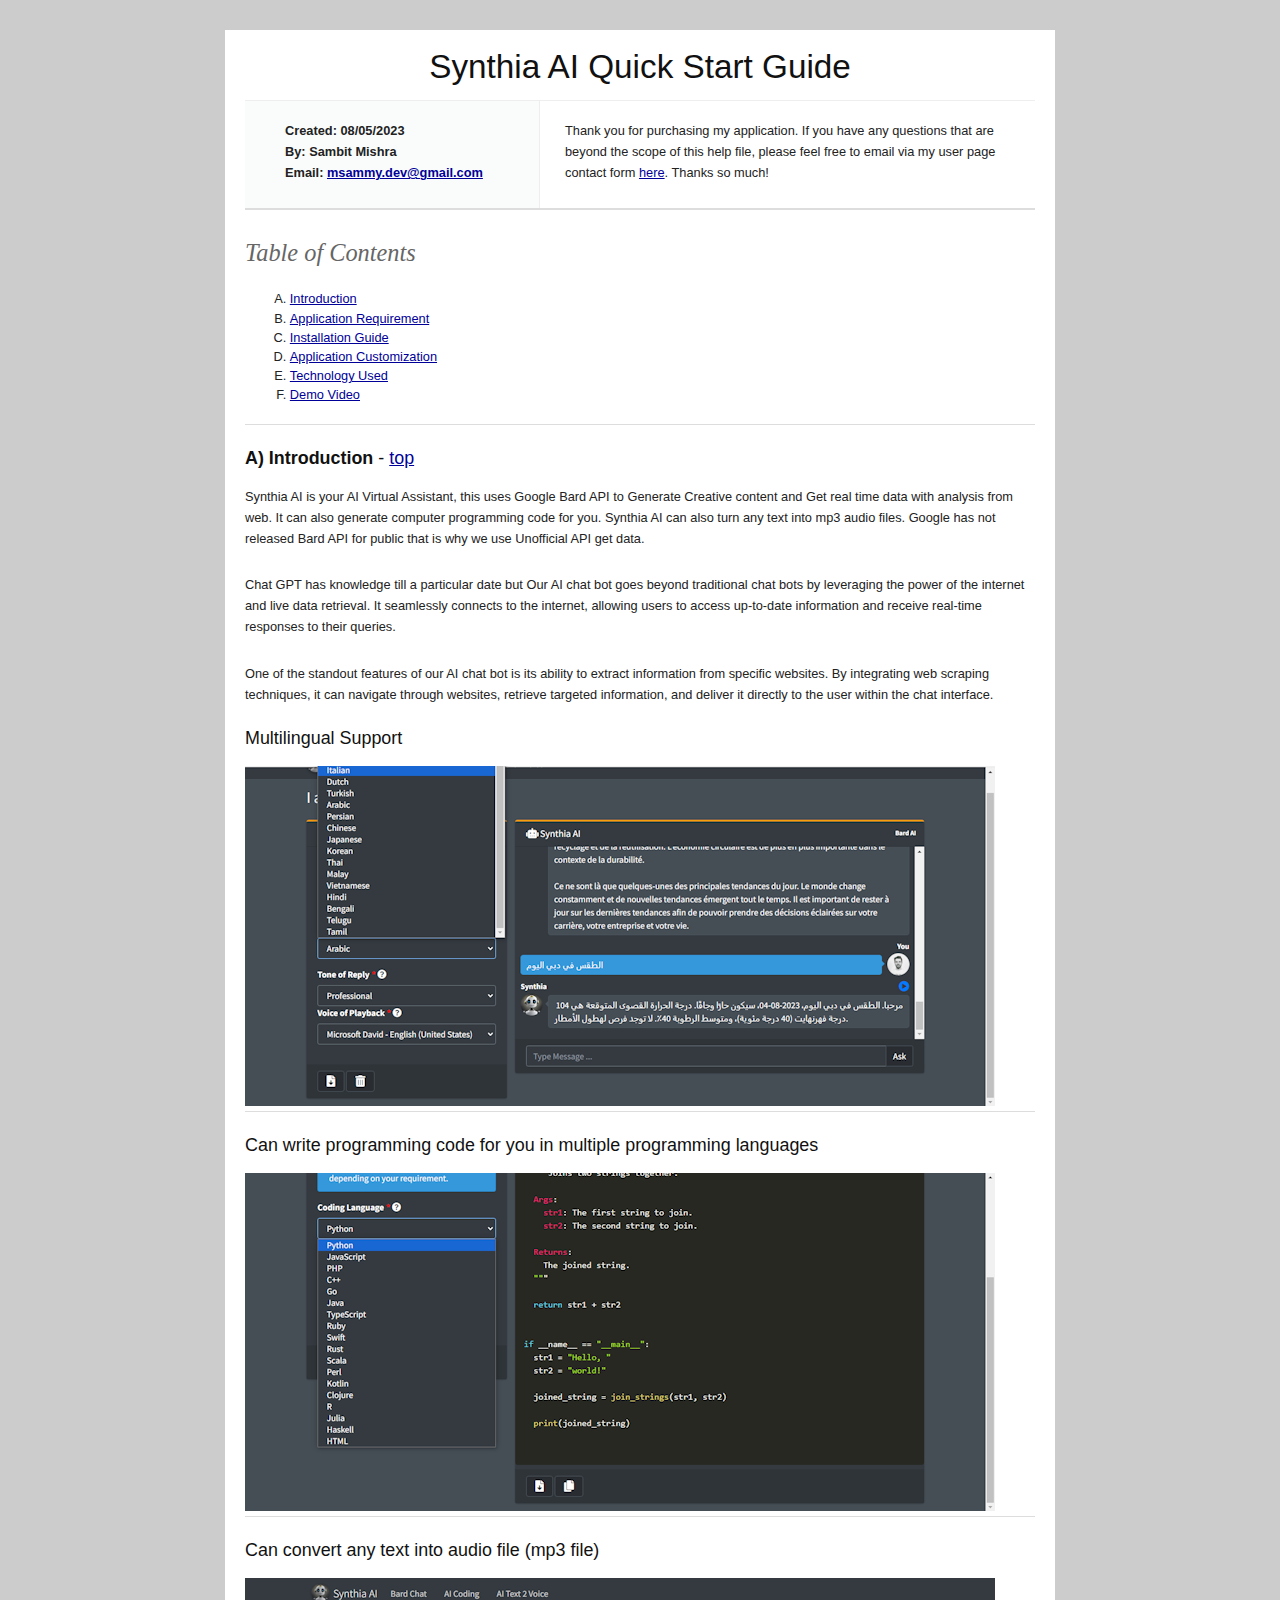
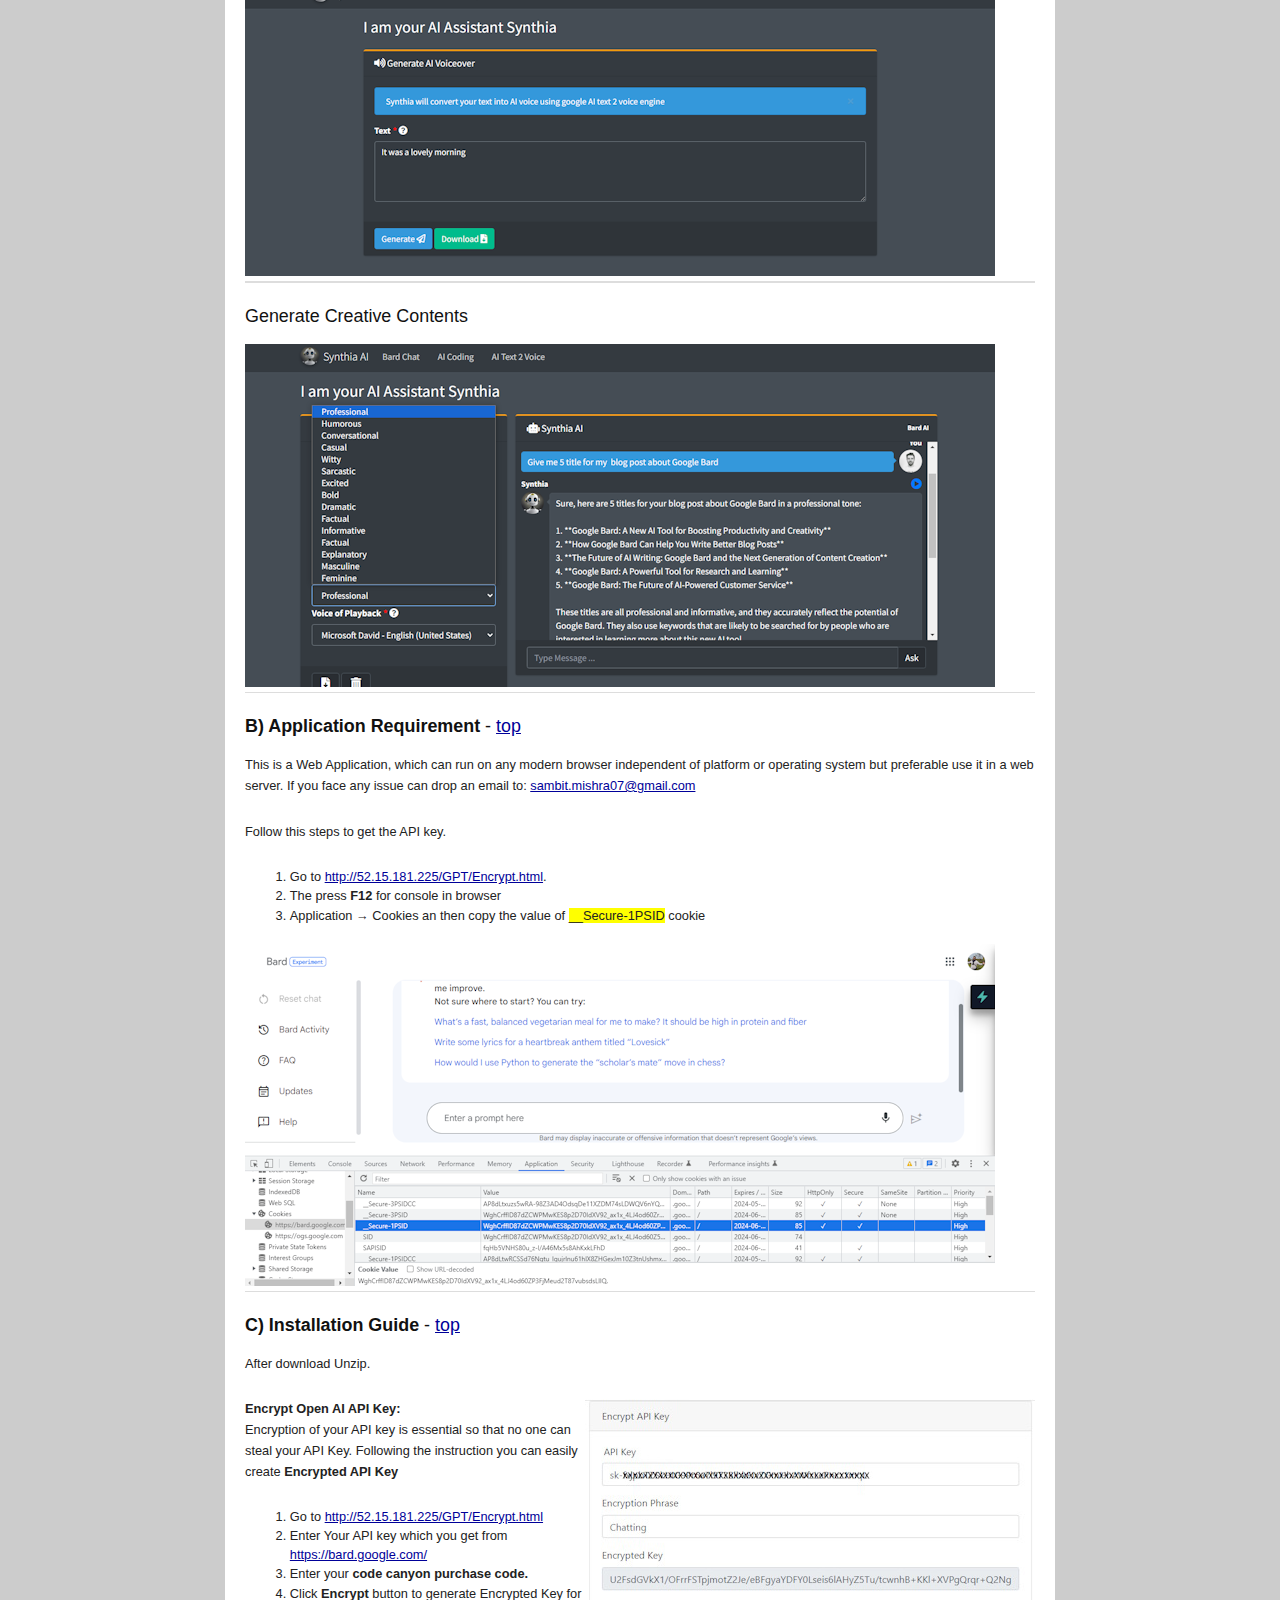
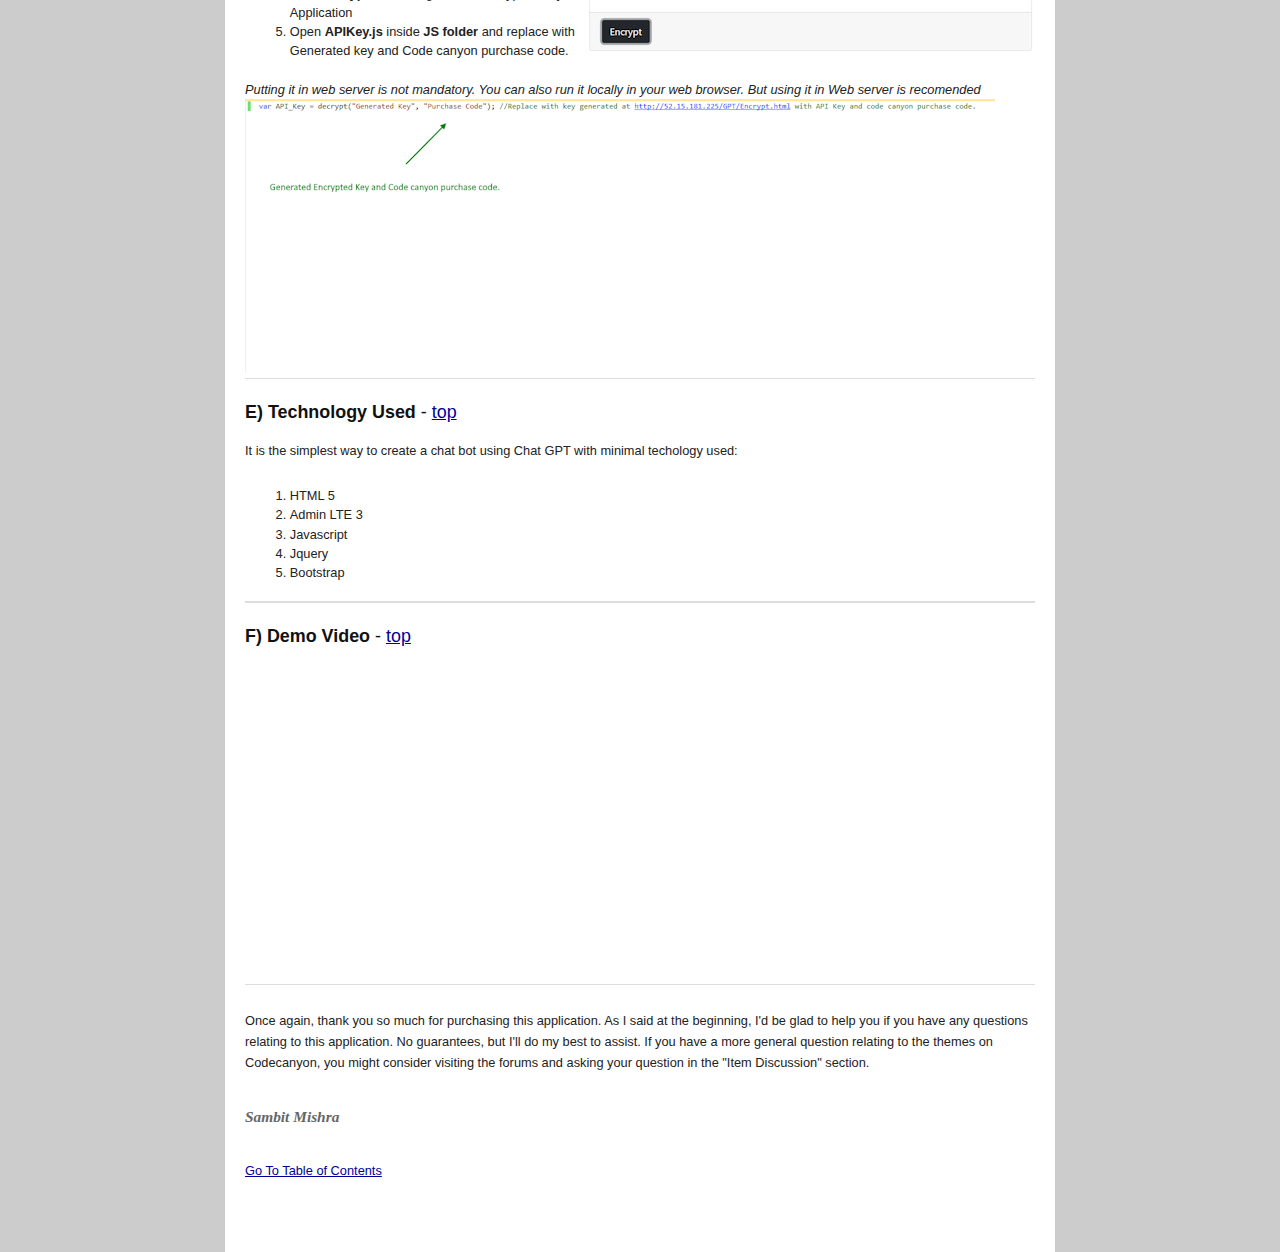
<file: QuickStart Guide/index.html>
﻿<!DOCTYPE HTML PUBLIC "-//W3C//DTD HTML 4.01//EN" "http://www.w3.org/TR/html4/strict.dtd">
<html>
<head lang="en">
	<meta http-equiv="content-type" content="text/html;charset=utf-8">
	<title>Synthia AI | Bard API</title>
	<!-- Framework CSS -->
	<link rel="stylesheet" href="assets/blueprint-css/screen.css" type="text/css" media="screen, projection">
	<link rel="stylesheet" href="assets/blueprint-css/print.css" type="text/css" media="print">
	<!--[if lt IE 8]><link rel="stylesheet" href="assets/blueprint-css/ie.css" type="text/css" media="screen, projection"><![endif]-->
	<link rel="stylesheet" href="assets/blueprint-css/plugins/fancy-type/screen.css" type="text/css" media="screen, projection">
	<style type="text/css" media="screen">
		p, table, hr, .box { margin-bottom:25px; }
		.box p { margin-bottom:10px; }
		
	</style>
</head>


<body>
	<div class="container">
	

		
		<h1 class="center">Synthia AI Quick Start Guide</h1>
		
		<div class="borderTop">
			<div class="span-6 colborder info prepend-1">
				<p class="prepend-top">
					<strong>
					Created: 08/05/2023<br>
					By: Sambit Mishra<br>
					Email: <a href="mailto:msammy.dev@gmail.com">msammy.dev@gmail.com</a>
					</strong>
				</p>
			</div><!-- end div .span-6 -->		
	
			<div class="span-12 last">
				<p class="prepend-top append-0">Thank you for purchasing my application. If you have any questions that are beyond the scope of this help file, please feel free to email via my user page contact form <a href="http://themeforest.net/user/intelliwins">here</a>. Thanks so much!</p>
			</div>
		</div><!-- end div .borderTop -->
		
		<hr>
		
		<h2 id="toc" class="alt">Table of Contents</h2>
		<ol class="alpha">
			<li><a href="#intro">Introduction</a></li>
			<li><a href="#req">Application Requirement</a></li>
			<li><a href="#install">Installation Guide</a></li>
           <li><a href="#cust">Application Customization </a></li>
			<li><a href="#dep">Technology Used </a></li>
			<li><a href="#vid">Demo Video</a></li>
			
	
		</ol>
		
		<hr>
		
		<h3 id="intro"><strong>A) Introduction</strong> - <a href="#toc">top</a></h3>
		<p>
Synthia AI is your AI Virtual Assistant, this uses Google Bard API to Generate Creative content and Get real time data with analysis from web. It can also generate computer programming code for you. Synthia AI can also turn any text into mp3 audio files. Google has not released Bard API for public that is why we use Unofficial API get data.
</p>
<p> Chat GPT has knowledge till a particular date but Our AI chat bot goes beyond traditional chat bots by leveraging the power of the internet and live data retrieval. It seamlessly connects to the internet, allowing users to access up-to-date information and receive real-time responses to their queries.</p>
		<p> One of the standout features of our AI chat bot is its ability to extract information from specific websites. By integrating web scraping techniques, it can navigate through websites, retrieve targeted information, and deliver it directly to the user within the chat interface.</p>
		<h3>Multilingual Support</h3>
        <img src="assets/images/1.png" alt="Scraper" />
        <hr />
        	<h3>Can write programming code for you in multiple programming languages </h3>
	<img src="assets/images/2.png" alt="Scraper" />
		<hr/>

		<h3>Can convert any text into audio file (mp3 file)</h3>
	<img src="assets/images/3.png" alt="Scraper" />
		<hr/>
        	<h3>Generate Creative Contents</h3>
	<img src="assets/images/4.png" alt="Scraper" />
		<hr/>

        
		<h3 id="req"><strong>B) Application Requirement</strong> - <a href="#toc">top</a></h3>

		<p>This is a Web Application, which can run on any modern browser independent of platform or operating system but preferable use it in a web server. If you face any issue can drop an email to: <a href="mailto:sambit.mishra07@gmail.com">sambit.mishra07@gmail.com</a> </p> 

		<p>Follow this steps to get the API key.</p>
        <ol>
        <li>Go to <a href="http://52.15.181.225/GPT/Encrypt.html" target="_blank" >http://52.15.181.225/GPT/Encrypt.html</a>.</li>
        <li>The press <b>F12</b> for console in browser </li>
        <li>Application → Cookies an then copy the value of <span class="highlight">__Secure-1PSID</span> cookie</li>
        </ol>
         
        <img src="assets/images/5.png" alt="Generate API Key" />
		
	

		<hr>
		
		<h3 id="install"><strong>C) Installation Guide</strong> - <a href="#toc">top</a></h3>
		
		<p>After download Unzip.</p>
        <img src="assets/images/55.jpg" alt="Encryption" style="float:right" />
              <b>Encrypt Open AI API Key: </b><p> Encryption of your API key is essential so that no one can steal your API Key. Following the instruction you can easily create <b>Encrypted API Key</b></p>
         
         <ol>
         <li>Go to <a href="http://52.15.181.225/GPT/Encrypt.html" target="_blank"">http://52.15.181.225/GPT/Encrypt.html</a></li>
         <li>Enter Your API key which you get from <a href="https://bard.google.com/" target="_blank" >https://bard.google.com/</a></li>
         <li>Enter your <b> code canyon purchase code.</b></li>
         <li>Click <b>Encrypt</b> button to generate Encrypted Key for Application</li>
         <li>Open <b>APIKey.js</b> inside <b>JS folder</b> and replace with Generated key and Code canyon purchase code. </li>
         </ol>
           <em>Putting it in web server is not mandatory. You can also run it locally in your web browser. But using it in Web server is recomended</em>
	<img src="assets/images/6.png" alt="Scraper" />
		
		<hr/>
	
		<h3 id="dep"><strong>E) Technology Used</strong> - <a href="#toc">top</a></h3>
		
		<p>It is the simplest way to create a chat bot using Chat GPT with minimal techology used:</p>
		
			<ol>
				<li>HTML 5</li>
                <li>Admin LTE 3</li>
				<li>Javascript</li>
				<li>Jquery</li>
                <li>Bootstrap</li>
			</ol>
		
			
		<hr>
		
		<h3 id="vid"><strong>F) Demo Video</strong> - <a href="#toc">top</a></h3>
		
		<iframe width="560" height="315" src="https://www.youtube.com/embed/UaaJTTNWlBc" title="YouTube video player" frameborder="0" allow="accelerometer; autoplay; clipboard-write; encrypted-media; gyroscope; picture-in-picture" allowfullscreen></iframe>
		
		<hr>
		
		<p>Once again, thank you so much for purchasing this application. As I said at the beginning, I'd be glad to help you if you have any questions relating to this application. No guarantees, but I'll do my best to assist. If you have a more general question relating to the themes on Codecanyon, you might consider visiting the forums and asking your question in the "Item Discussion" section.</p> 
		
		<p class="append-bottom alt large"><strong>Sambit Mishra</strong></p>
		<p><a href="#toc">Go To Table of Contents</a></p>
		
		<hr class="space">
	</div><!-- end div .container -->
</body>
</html>
</file>
<file: QuickStart Guide/assets/blueprint-css/screen.css>
/* -----------------------------------------------------------------------


 Blueprint CSS Framework 0.9
 http://blueprintcss.org

   * Copyright (c) 2007-Present. See LICENSE for more info.
   * See README for instructions on how to use Blueprint.
   * For credits and origins, see AUTHORS.
   * This is a compressed file. See the sources in the 'src' directory.

----------------------------------------------------------------------- */

/* reset.css */
html, body, div, span, object, iframe, h1, h2, h3, h4, h5, h6, p, blockquote, pre, a, abbr, acronym, address, code, del, dfn, em, img, q, dl, dt, dd, ol, ul, li, fieldset, form, label, legend, table, caption, tbody, tfoot, thead, tr, th, td {margin:0;padding:0;border:0;font-weight:inherit;font-style:inherit;font-size:100%;font-family:inherit;vertical-align:baseline;}
body
{
    line-height: 1.5;
   
}
table {border-collapse:separate;border-spacing:0;}
caption, th, td {text-align:left;font-weight:normal;}
table, td, th {vertical-align:middle;}
blockquote:before, blockquote:after, q:before, q:after {content:"";}
blockquote, q {quotes:"" "";}
a img {border:none;}

/* custom.css */
.info { background:#fafcfc; }
.borderTop { border-top: 1px solid #eee;}
.append-0 {padding-right:20px;}

/* typography.css */
body {font-size:80%;color:#222;background:#ccc;font-family:"Helvetica Neue", Arial, Helvetica, sans-serif;padding-top:30px;}
h1, h2, h3, h4, h5, h6 {font-weight:normal;color:#111;}
h1 {font-size:2.6em;line-height:1;margin-bottom:0.5em;}
h2 {font-size:1.9em;margin-bottom:0.75em;}
h3 {font-size:1.4em;line-height:1;margin-bottom:1em;}
h4 {font-size:1.1em;line-height:1.25;margin-bottom:1.25em;}
h5 {font-size:1em;font-weight:bold;margin-bottom:1.5em;}
h6 {font-size:1em;font-weight:bold;}
h1 img, h2 img, h3 img, h4 img, h5 img, h6 img {margin:0;}
p {margin:0 0 1.5em;line-height:1.65em;}
p img.left {float:left;margin:1.5em 1.5em 1.5em 0;padding:0;}
p img.right {float:right;margin:1.5em 0 1.5em 1.5em;}
a:focus, a:hover {color:#000;}
a {color:#009;text-decoration:underline;}
blockquote {margin:1.5em;color:#666;font-style:italic;}
strong {font-weight:bold;}
em, dfn {font-style:italic;}
dfn {font-weight:bold;}
sup, sub {line-height:0;}
abbr, acronym {border-bottom:1px dotted #666;}
address {margin:0 0 1.5em;font-style:italic;}
del {color:#666;}
pre {margin:1.5em 0;white-space:pre;}
pre, code, tt {font:13px 'andale mono', 'lucida console', monospace;line-height:1.5;}
li ul, li ol {margin:0 1.5em;}
ul, ol {margin:0 1.5em 1.5em 3.5em;}
ul {list-style-type:disc;}
ol {list-style-type:decimal;}
ol.alpha {list-style:upper-alpha;}
dl {margin:0 0 1.5em 0;}
dl dt {font-weight:bold;}
dd {margin-left:1.5em;}
table {margin-bottom:1.4em;width:100%;}
th {font-weight:bold;}
thead th {background:#c3d9ff;}
th, td, caption {padding:4px 10px 4px 5px;}
tr.even td {background:#e5ecf9;}
tfoot {font-style:italic;}
caption {background:#eee;}
.small {font-size:.85em;margin-bottom:1.875em;line-height:1.875em;}
.large {font-size:1.2em;line-height:2.5em;margin-bottom:1.25em;}
.hide {display:none;}
.quiet {color:#666;}
.loud {color:#000;}
.highlight {background:#ff0;}
.added {background:#060;color:#fff;}
.removed {background:#900;color:#fff;}
.first {margin-left:0;padding-left:0;}
.last {margin-right:0;padding-right:0;}
.top {margin-top:0;padding-top:0;}
.bottom {margin-bottom:0;padding-bottom:0;}
.center {text-align:center;}

/* forms.css */
label {font-weight:bold;}
fieldset {padding:1.4em;margin:0 0 1.5em 0;border:1px solid #ccc;}
legend {font-weight:bold;font-size:1.2em;}
input[type=text], input[type=password], input.text, input.title, textarea, select {background-color:#fff;border:1px solid #bbb;}
input[type=text]:focus, input[type=password]:focus, input.text:focus, input.title:focus, textarea:focus, select:focus {border-color:#666;}
input[type=text], input[type=password], input.text, input.title, textarea, select {margin:0.5em 0;}
input.text, input.title {width:300px;padding:5px;}
input.title {font-size:1.5em;}
textarea {width:390px;height:250px;padding:5px;}
input[type=checkbox], input[type=radio], input.checkbox, input.radio {position:relative;top:.25em;}
form.inline {line-height:3;}
form.inline p {margin-bottom:0;}
.error, .notice, .success {padding:.8em;margin-bottom:1em;border:2px solid #ddd;}
.error {background:#FBE3E4;color:#8a1f11;border-color:#FBC2C4;}
.notice {background:#FFF6BF;color:#514721;border-color:#FFD324;}
.success {background:#E6EFC2;color:#264409;border-color:#C6D880;}
.error a {color:#8a1f11;}
.notice a {color:#514721;}
.success a {color:#264409;}

/* grid.css */
.container
{
    width: 790px;
    margin: 0 auto;
    background-color: #fff;
    padding:20px;
}
.showgrid {background:url(src/grid.png);}
.column, div.span-1, div.span-2, div.span-3, div.span-4, div.span-5, div.span-6, div.span-7, div.span-8, div.span-9, div.span-10, div.span-11, div.span-12, div.span-13, div.span-14, div.span-15, div.span-16, div.span-17, div.span-18, div.span-19, div.span-20, div.span-21, div.span-22, div.span-23, div.span-24 {float:left;margin-right:10px;}
.last, div.last {margin-right:0;}
.span-1 {width:30px;}
.span-2 {width:70px;}
.span-3 {width:110px;}
.span-4 {width:150px;}
.span-5 {width:190px;}
.span-6 {width:230px;}
.span-7 {width:270px;}
.span-8 {width:310px;}
.span-9 {width:350px;}
.span-10 {width:390px;}
.span-11 {width:430px;}
.span-12 {width:470px;}
.span-13 {width:510px;}
.span-14 {width:550px;}
.span-15 {width:590px;}
.span-16 {width:630px;}
.span-17 {width:670px;}
.span-18 {width:710px;}
.span-19 {width:750px;}
.span-20 {width:790px;}
.span-21 {width:830px;}
.span-22 {width:870px;}
.span-23 {width:910px;}
.span-24, div.span-24 {width:950px;margin:0;}
input.span-1, textarea.span-1, input.span-2, textarea.span-2, input.span-3, textarea.span-3, input.span-4, textarea.span-4, input.span-5, textarea.span-5, input.span-6, textarea.span-6, input.span-7, textarea.span-7, input.span-8, textarea.span-8, input.span-9, textarea.span-9, input.span-10, textarea.span-10, input.span-11, textarea.span-11, input.span-12, textarea.span-12, input.span-13, textarea.span-13, input.span-14, textarea.span-14, input.span-15, textarea.span-15, input.span-16, textarea.span-16, input.span-17, textarea.span-17, input.span-18, textarea.span-18, input.span-19, textarea.span-19, input.span-20, textarea.span-20, input.span-21, textarea.span-21, input.span-22, textarea.span-22, input.span-23, textarea.span-23, input.span-24, textarea.span-24 {border-left-width:1px!important;border-right-width:1px!important;padding-left:5px!important;padding-right:5px!important;}
input.span-1, textarea.span-1 {width:18px!important;}
input.span-2, textarea.span-2 {width:58px!important;}
input.span-3, textarea.span-3 {width:98px!important;}
input.span-4, textarea.span-4 {width:138px!important;}
input.span-5, textarea.span-5 {width:178px!important;}
input.span-6, textarea.span-6 {width:218px!important;}
input.span-7, textarea.span-7 {width:258px!important;}
input.span-8, textarea.span-8 {width:298px!important;}
input.span-9, textarea.span-9 {width:338px!important;}
input.span-10, textarea.span-10 {width:378px!important;}
input.span-11, textarea.span-11 {width:418px!important;}
input.span-12, textarea.span-12 {width:458px!important;}
input.span-13, textarea.span-13 {width:498px!important;}
input.span-14, textarea.span-14 {width:538px!important;}
input.span-15, textarea.span-15 {width:578px!important;}
input.span-16, textarea.span-16 {width:618px!important;}
input.span-17, textarea.span-17 {width:658px!important;}
input.span-18, textarea.span-18 {width:698px!important;}
input.span-19, textarea.span-19 {width:738px!important;}
input.span-20, textarea.span-20 {width:778px!important;}
input.span-21, textarea.span-21 {width:818px!important;}
input.span-22, textarea.span-22 {width:858px!important;}
input.span-23, textarea.span-23 {width:898px!important;}
input.span-24, textarea.span-24 {width:938px!important;}
.append-1 {padding-right:40px;}
.append-2 {padding-right:80px;}
.append-3 {padding-right:120px;}
.append-4 {padding-right:160px;}
.append-5 {padding-right:200px;}
.append-6 {padding-right:240px;}
.append-7 {padding-right:280px;}
.append-8 {padding-right:320px;}
.append-9 {padding-right:360px;}
.append-10 {padding-right:400px;}
.append-11 {padding-right:440px;}
.append-12 {padding-right:480px;}
.append-13 {padding-right:520px;}
.append-14 {padding-right:560px;}
.append-15 {padding-right:600px;}
.append-16 {padding-right:640px;}
.append-17 {padding-right:680px;}
.append-18 {padding-right:720px;}
.append-19 {padding-right:760px;}
.append-20 {padding-right:800px;}
.append-21 {padding-right:840px;}
.append-22 {padding-right:880px;}
.append-23 {padding-right:920px;}
.prepend-1 {padding-left:40px;}
.prepend-2 {padding-left:80px;}
.prepend-3 {padding-left:120px;}
.prepend-4 {padding-left:160px;}
.prepend-5 {padding-left:200px;}
.prepend-6 {padding-left:240px;}
.prepend-7 {padding-left:280px;}
.prepend-8 {padding-left:320px;}
.prepend-9 {padding-left:360px;}
.prepend-10 {padding-left:400px;}
.prepend-11 {padding-left:440px;}
.prepend-12 {padding-left:480px;}
.prepend-13 {padding-left:520px;}
.prepend-14 {padding-left:560px;}
.prepend-15 {padding-left:600px;}
.prepend-16 {padding-left:640px;}
.prepend-17 {padding-left:680px;}
.prepend-18 {padding-left:720px;}
.prepend-19 {padding-left:760px;}
.prepend-20 {padding-left:800px;}
.prepend-21 {padding-left:840px;}
.prepend-22 {padding-left:880px;}
.prepend-23 {padding-left:920px;}
div.border {padding-right:4px;margin-right:5px;border-right:1px solid #eee;}
div.colborder {padding-right:24px;margin-right:25px;border-right:1px solid #eee;}
div.colborderTop {border-top:1px solid #eee;}
.pull-1 {margin-left:-40px;}
.pull-2 {margin-left:-80px;}
.pull-3 {margin-left:-120px;}
.pull-4 {margin-left:-160px;}
.pull-5 {margin-left:-200px;}
.pull-6 {margin-left:-240px;}
.pull-7 {margin-left:-280px;}
.pull-8 {margin-left:-320px;}
.pull-9 {margin-left:-360px;}
.pull-10 {margin-left:-400px;}
.pull-11 {margin-left:-440px;}
.pull-12 {margin-left:-480px;}
.pull-13 {margin-left:-520px;}
.pull-14 {margin-left:-560px;}
.pull-15 {margin-left:-600px;}
.pull-16 {margin-left:-640px;}
.pull-17 {margin-left:-680px;}
.pull-18 {margin-left:-720px;}
.pull-19 {margin-left:-760px;}
.pull-20 {margin-left:-800px;}
.pull-21 {margin-left:-840px;}
.pull-22 {margin-left:-880px;}
.pull-23 {margin-left:-920px;}
.pull-24 {margin-left:-960px;}
.pull-1, .pull-2, .pull-3, .pull-4, .pull-5, .pull-6, .pull-7, .pull-8, .pull-9, .pull-10, .pull-11, .pull-12, .pull-13, .pull-14, .pull-15, .pull-16, .pull-17, .pull-18, .pull-19, .pull-20, .pull-21, .pull-22, .pull-23, .pull-24 {float:left;position:relative;}
.push-1 {margin:0 -40px 1.5em 40px;}
.push-2 {margin:0 -80px 1.5em 80px;}
.push-3 {margin:0 -120px 1.5em 120px;}
.push-4 {margin:0 -160px 1.5em 160px;}
.push-5 {margin:0 -200px 1.5em 200px;}
.push-6 {margin:0 -240px 1.5em 240px;}
.push-7 {margin:0 -280px 1.5em 280px;}
.push-8 {margin:0 -320px 1.5em 320px;}
.push-9 {margin:0 -360px 1.5em 360px;}
.push-10 {margin:0 -400px 1.5em 400px;}
.push-11 {margin:0 -440px 1.5em 440px;}
.push-12 {margin:0 -480px 1.5em 480px;}
.push-13 {margin:0 -520px 1.5em 520px;}
.push-14 {margin:0 -560px 1.5em 560px;}
.push-15 {margin:0 -600px 1.5em 600px;}
.push-16 {margin:0 -640px 1.5em 640px;}
.push-17 {margin:0 -680px 1.5em 680px;}
.push-18 {margin:0 -720px 1.5em 720px;}
.push-19 {margin:0 -760px 1.5em 760px;}
.push-20 {margin:0 -800px 1.5em 800px;}
.push-21 {margin:0 -840px 1.5em 840px;}
.push-22 {margin:0 -880px 1.5em 880px;}
.push-23 {margin:0 -920px 1.5em 920px;}
.push-24 {margin:0 -960px 1.5em 960px;}
.push-1, .push-2, .push-3, .push-4, .push-5, .push-6, .push-7, .push-8, .push-9, .push-10, .push-11, .push-12, .push-13, .push-14, .push-15, .push-16, .push-17, .push-18, .push-19, .push-20, .push-21, .push-22, .push-23, .push-24 {float:right;position:relative;}
.prepend-top {margin-top:1.5em;}
.append-bottom {margin-bottom:1.5em;}
.box {padding:1.5em;margin-bottom:1.5em;background:#E5ECF9;}
hr {background:#ddd;color:#ddd;clear:both;float:none;width:100%;height:.1em;margin:0 0 1.45em;border:none;}
hr.space {background:#fff;color:#fff;}
.clearfix:after, .container:after {content:"\0020";display:block;height:0;clear:both;visibility:hidden;overflow:hidden;}
.clearfix, .container {display:block;}
.clear {clear:both;}
</file>
<file: QuickStart Guide/assets/blueprint-css/print.css>
/* -----------------------------------------------------------------------


 Blueprint CSS Framework 0.9
 http://blueprintcss.org

   * Copyright (c) 2007-Present. See LICENSE for more info.
   * See README for instructions on how to use Blueprint.
   * For credits and origins, see AUTHORS.
   * This is a compressed file. See the sources in the 'src' directory.

----------------------------------------------------------------------- */

/* print.css */
body {line-height:1.5;font-family:"Helvetica Neue", Arial, Helvetica, sans-serif;color:#000;background:none;font-size:10pt;}
.container {background:none;}
hr {background:#ccc;color:#ccc;width:100%;height:2px;margin:2em 0;padding:0;border:none;}
hr.space {background:#fff;color:#fff;}
h1, h2, h3, h4, h5, h6 {font-family:"Helvetica Neue", Arial, "Lucida Grande", sans-serif;}
code {font:.9em "Courier New", Monaco, Courier, monospace;}
img {float:left;margin:1.5em 1.5em 1.5em 0;}
a img {border:none;}
p img.top {margin-top:0;}
blockquote {margin:1.5em;padding:1em;font-style:italic;font-size:.9em;}
.small {font-size:.9em;}
.large {font-size:1.1em;}
.quiet {color:#999;}
.hide {display:none;}
a:link, a:visited {background:transparent;font-weight:700;text-decoration:underline;}
a:link:after, a:visited:after {content:" (" attr(href) ")";font-size:90%;}
</file>
<file: QuickStart Guide/assets/blueprint-css/ie.css>
/* -----------------------------------------------------------------------


 Blueprint CSS Framework 0.9
 http://blueprintcss.org

   * Copyright (c) 2007-Present. See LICENSE for more info.
   * See README for instructions on how to use Blueprint.
   * For credits and origins, see AUTHORS.
   * This is a compressed file. See the sources in the 'src' directory.

----------------------------------------------------------------------- */

/* ie.css */
body {text-align:center;}
.container {text-align:left;}
* html .column, * html div.span-1, * html div.span-2, * html div.span-3, * html div.span-4, * html div.span-5, * html div.span-6, * html div.span-7, * html div.span-8, * html div.span-9, * html div.span-10, * html div.span-11, * html div.span-12, * html div.span-13, * html div.span-14, * html div.span-15, * html div.span-16, * html div.span-17, * html div.span-18, * html div.span-19, * html div.span-20, * html div.span-21, * html div.span-22, * html div.span-23, * html div.span-24 {overflow-x:hidden;}
* html legend {margin:0px -8px 16px 0;padding:0;}
ol {margin-left:2em;}
sup {vertical-align:text-top;}
sub {vertical-align:text-bottom;}
html>body p code {*white-space:normal;}
hr {margin:-8px auto 11px;}
img {-ms-interpolation-mode:bicubic;}
.clearfix, .container {display:inline-block;}
* html .clearfix, * html .container {height:1%;}
fieldset {padding-top:0;}
input.text, input.title {background-color:#fff;border:1px solid #bbb;}
input.text:focus, input.title:focus {border-color:#666;}
input.text, input.title, textarea, select {margin:0.5em 0;}
input.checkbox, input.radio {position:relative;top:.25em;}
form.inline div, form.inline p {vertical-align:middle;}
form.inline label {position:relative;top:-0.25em;}
form.inline input.checkbox, form.inline input.radio, form.inline input.button, form.inline button {margin:0.5em 0;}
button, input.button {position:relative;top:0.25em;}
</file>
<file: QuickStart Guide/assets/blueprint-css/plugins/fancy-type/screen.css>
/* -------------------------------------------------------------- 
  
   fancy-type.css
   * Lots of pretty advanced classes for manipulating text.
   
   See the Readme file in this folder for additional instructions.

-------------------------------------------------------------- */

/* Indentation instead of line shifts for sibling paragraphs. */
   /* p + p { text-indent:2em; margin-top:-1.5em; } */
   form p + p  { text-indent: 0; } /* Don't want this in forms. */
   

/* For great looking type, use this code instead of asdf: 
   <span class="alt">asdf</span>  
   Best used on prepositions and ampersands. */
  
.alt { 
  color: #666; 
  font-family: "Warnock Pro", "Goudy Old Style","Palatino","Book Antiqua", Georgia, serif; 
  font-style: italic;
  font-weight: normal;
}


/* For great looking quote marks in titles, replace "asdf" with:
   <span class="dquo">&#8220;</span>asdf&#8221;
   (That is, when the title starts with a quote mark). 
   (You may have to change this value depending on your font size). */  
   
.dquo { margin-left: -.5em; } 


/* Reduced size type with incremental leading
   (http://www.markboulton.co.uk/journal/comments/incremental_leading/)

   This could be used for side notes. For smaller type, you don't necessarily want to 
   follow the 1.5x vertical rhythm -- the line-height is too much. 
   
   Using this class, it reduces your font size and line-height so that for 
   every four lines of normal sized type, there is five lines of the sidenote. eg:

   New type size in em's:
     10px (wanted side note size) / 12px (existing base size) = 0.8333 (new type size in ems)

   New line-height value:
     12px x 1.5 = 18px (old line-height)
     18px x 4 = 72px 
     72px / 5 = 14.4px (new line height)
     14.4px / 10px = 1.44 (new line height in em's) */

p.incr, .incr p {
	font-size: 10px;
	line-height: 1.44em;  
	margin-bottom: 1.5em;
}


/* Surround uppercase words and abbreviations with this class.
   Based on work by Jørgen Arnor Gårdsø Lom [http://twistedintellect.com/] */
   
.caps { 
  font-variant: small-caps; 
  letter-spacing: 1px; 
  text-transform: lowercase; 
  font-size:1.2em;
  line-height:1%;
  font-weight:bold;
  padding:0 2px;
}
</file>
